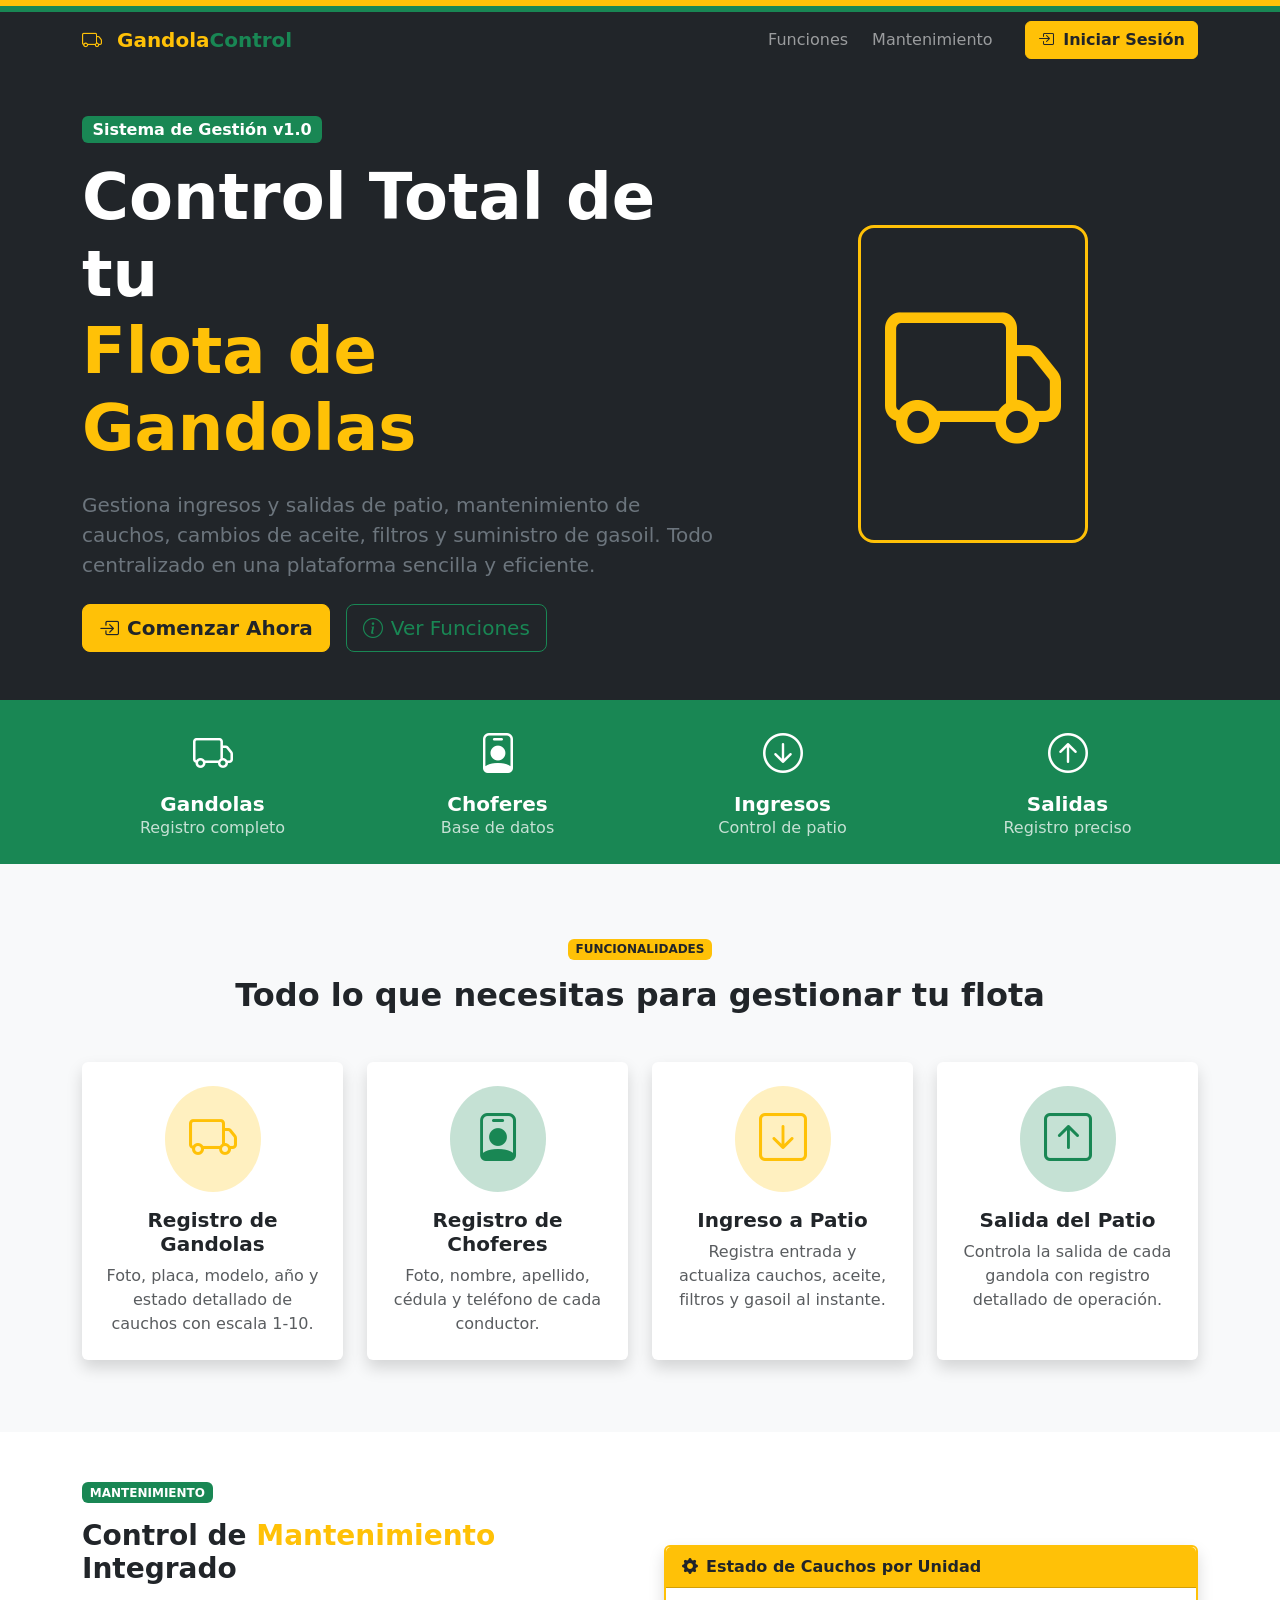
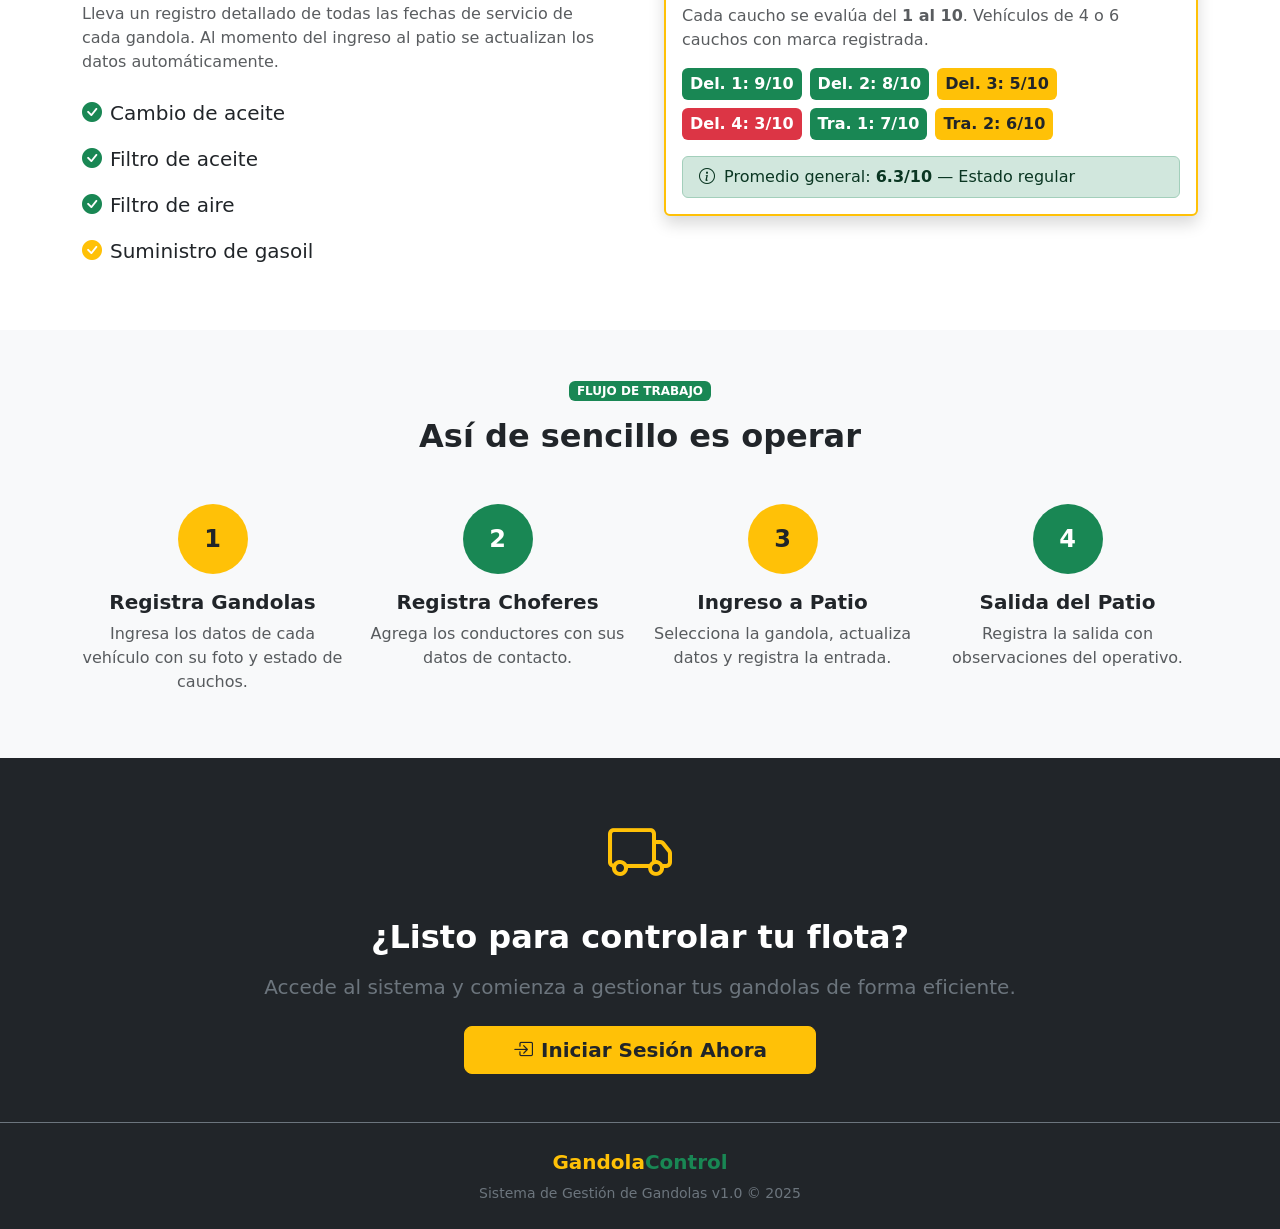
<file: index.html>
<!DOCTYPE html>
<html lang="es">
<head>
    <meta charset="UTF-8">
    <meta name="viewport" content="width=device-width, initial-scale=1.0">
    <meta name="description" content="GandolaControl es un sistema web para gestionar gandolas, choferes, ingresos, salidas y mantenimiento de forma centralizada.">
    <meta name="theme-color" content="#198754">
    <meta property="og:title" content="GandolaControl - Sistema de Gestión de Gandolas">
    <meta property="og:description" content="Control total de tu flota con registro de gandolas, choferes, ingresos, salidas y mantenimiento.">
    <meta property="og:type" content="website">
    <title>GandolaControl - Sistema de Gestión de Gandolas</title>
    <link href="https://cdn.jsdelivr.net/npm/bootstrap@5.3.3/dist/css/bootstrap.min.css" rel="stylesheet">
    <link href="https://cdn.jsdelivr.net/npm/bootstrap-icons@1.11.3/font/bootstrap-icons.min.css" rel="stylesheet">
</head>
<body>
    <div class="bg-warning" style="height:6px;"></div>
    <div class="bg-success" style="height:6px;"></div>
    <nav class="navbar navbar-expand-lg navbar-dark bg-dark">
        <div class="container">
            <a class="navbar-brand fw-bold" href="index.html">
                <i class="bi bi-truck me-2 text-warning"></i>
                <span class="text-warning">Gandola</span><span class="text-success">Control</span>
            </a>
            <button class="navbar-toggler" type="button" data-bs-toggle="collapse" data-bs-target="#navbarNav">
                <span class="navbar-toggler-icon"></span>
            </button>
            <div class="collapse navbar-collapse" id="navbarNav">
                <ul class="navbar-nav ms-auto align-items-center gap-2">
                    <li class="nav-item"><a class="nav-link" href="#funciones">Funciones</a></li>
                    <li class="nav-item"><a class="nav-link" href="#mantenimiento">Mantenimiento</a></li>
                    <li class="nav-item ms-lg-3">
                        <a class="btn btn-warning text-dark fw-bold" href="login.html">
                            <i class="bi bi-box-arrow-in-right me-1"></i> Iniciar Sesión
                        </a>
                    </li>
                </ul>
            </div>
        </div>
    </nav>
    <div class="bg-dark text-white">
        <div class="container py-5">
            <div class="row align-items-center">
                <div class="col-lg-7">
                    <span class="badge bg-success mb-3 fs-6">Sistema de Gestión v1.0</span>
                    <h1 class="display-3 fw-bold mb-4">Control Total de tu<br><span class="text-warning">Flota de Gandolas</span></h1>
                    <p class="lead text-secondary mb-4">Gestiona ingresos y salidas de patio, mantenimiento de cauchos, cambios de aceite, filtros y suministro de gasoil. Todo centralizado en una plataforma sencilla y eficiente.</p>
                    <div class="d-flex gap-3 flex-wrap">
                        <a href="login.html" class="btn btn-warning btn-lg text-dark fw-bold"><i class="bi bi-box-arrow-in-right me-2"></i>Comenzar Ahora</a>
                        <a href="#funciones" class="btn btn-outline-success btn-lg"><i class="bi bi-info-circle me-2"></i>Ver Funciones</a>
                    </div>
                </div>
                <div class="col-lg-5 text-center mt-5 mt-lg-0">
                    <div class="p-4 rounded-4 border border-warning border-3 d-inline-block">
                        <i class="bi bi-truck text-warning" style="font-size:11rem;"></i>
                    </div>
                </div>
            </div>
        </div>
    </div>
    <div class="bg-success">
        <div class="container">
            <div class="row text-center text-white py-4">
                <div class="col-6 col-md-3 mb-3 mb-md-0">
                    <i class="bi bi-truck fs-1 d-block mb-2"></i>
                    <h5 class="fw-bold mb-0">Gandolas</h5>
                    <p class="mb-0 opacity-75">Registro completo</p>
                </div>
                <div class="col-6 col-md-3 mb-3 mb-md-0">
                    <i class="bi bi-person-badge fs-1 d-block mb-2"></i>
                    <h5 class="fw-bold mb-0">Choferes</h5>
                    <p class="mb-0 opacity-75">Base de datos</p>
                </div>
                <div class="col-6 col-md-3">
                    <i class="bi bi-arrow-down-circle fs-1 d-block mb-2"></i>
                    <h5 class="fw-bold mb-0">Ingresos</h5>
                    <p class="mb-0 opacity-75">Control de patio</p>
                </div>
                <div class="col-6 col-md-3">
                    <i class="bi bi-arrow-up-circle fs-1 d-block mb-2"></i>
                    <h5 class="fw-bold mb-0">Salidas</h5>
                    <p class="mb-0 opacity-75">Registro preciso</p>
                </div>
            </div>
        </div>
    </div>
    <div id="funciones" class="py-5 bg-light">
        <div class="container py-4">
            <div class="text-center mb-5">
                <span class="badge bg-warning text-dark mb-3">FUNCIONALIDADES</span>
                <h2 class="fw-bold">Todo lo que necesitas para gestionar tu flota</h2>
            </div>
            <div class="row g-4">
                <div class="col-md-6 col-lg-3">
                    <div class="card h-100 border-0 shadow">
                        <div class="card-body text-center p-4">
                            <div class="bg-warning bg-opacity-25 rounded-circle d-inline-flex align-items-center justify-content-center p-4 mb-3"><i class="bi bi-truck text-warning display-5"></i></div>
                            <h5 class="card-title fw-bold">Registro de Gandolas</h5>
                            <p class="card-text text-muted">Foto, placa, modelo, año y estado detallado de cauchos con escala 1-10.</p>
                        </div>
                    </div>
                </div>
                <div class="col-md-6 col-lg-3">
                    <div class="card h-100 border-0 shadow">
                        <div class="card-body text-center p-4">
                            <div class="bg-success bg-opacity-25 rounded-circle d-inline-flex align-items-center justify-content-center p-4 mb-3"><i class="bi bi-person-badge text-success display-5"></i></div>
                            <h5 class="card-title fw-bold">Registro de Choferes</h5>
                            <p class="card-text text-muted">Foto, nombre, apellido, cédula y teléfono de cada conductor.</p>
                        </div>
                    </div>
                </div>
                <div class="col-md-6 col-lg-3">
                    <div class="card h-100 border-0 shadow">
                        <div class="card-body text-center p-4">
                            <div class="bg-warning bg-opacity-25 rounded-circle d-inline-flex align-items-center justify-content-center p-4 mb-3"><i class="bi bi-arrow-down-square text-warning display-5"></i></div>
                            <h5 class="card-title fw-bold">Ingreso a Patio</h5>
                            <p class="card-text text-muted">Registra entrada y actualiza cauchos, aceite, filtros y gasoil al instante.</p>
                        </div>
                    </div>
                </div>
                <div class="col-md-6 col-lg-3">
                    <div class="card h-100 border-0 shadow">
                        <div class="card-body text-center p-4">
                            <div class="bg-success bg-opacity-25 rounded-circle d-inline-flex align-items-center justify-content-center p-4 mb-3"><i class="bi bi-arrow-up-square text-success display-5"></i></div>
                            <h5 class="card-title fw-bold">Salida del Patio</h5>
                            <p class="card-text text-muted">Controla la salida de cada gandola con registro detallado de operación.</p>
                        </div>
                    </div>
                </div>
            </div>
        </div>
    </div>
    <div id="mantenimiento" class="py-5 bg-white">
        <div class="container">
            <div class="row align-items-center g-5">
                <div class="col-lg-6">
                    <span class="badge bg-success mb-3">MANTENIMIENTO</span>
                    <h3 class="fw-bold mb-3">Control de <span class="text-warning">Mantenimiento</span> Integrado</h3>
                    <p class="text-muted mb-4">Lleva un registro detallado de todas las fechas de servicio de cada gandola. Al momento del ingreso al patio se actualizan los datos automáticamente.</p>
                    <ul class="list-unstyled fs-5">
                        <li class="mb-3"><i class="bi bi-check-circle-fill text-success me-2"></i>Cambio de aceite</li>
                        <li class="mb-3"><i class="bi bi-check-circle-fill text-success me-2"></i>Filtro de aceite</li>
                        <li class="mb-3"><i class="bi bi-check-circle-fill text-success me-2"></i>Filtro de aire</li>
                        <li class="mb-3"><i class="bi bi-check-circle-fill text-warning me-2"></i>Suministro de gasoil</li>
                    </ul>
                </div>
                <div class="col-lg-6">
                    <div class="card border-warning border-2 shadow">
                        <div class="card-header bg-warning text-dark fw-bold"><i class="bi bi-gear-fill me-2"></i>Estado de Cauchos por Unidad</div>
                        <div class="card-body">
                            <p class="text-muted mb-3">Cada caucho se evalúa del <strong>1 al 10</strong>. Vehículos de 4 o 6 cauchos con marca registrada.</p>
                            <div class="d-flex gap-2 flex-wrap mb-3">
                                <span class="badge bg-success fs-6 p-2">Del. 1: 9/10</span>
                                <span class="badge bg-success fs-6 p-2">Del. 2: 8/10</span>
                                <span class="badge bg-warning text-dark fs-6 p-2">Del. 3: 5/10</span>
                                <span class="badge bg-danger fs-6 p-2">Del. 4: 3/10</span>
                                <span class="badge bg-success fs-6 p-2">Tra. 1: 7/10</span>
                                <span class="badge bg-warning text-dark fs-6 p-2">Tra. 2: 6/10</span>
                            </div>
                            <div class="alert alert-success mb-0 py-2"><i class="bi bi-info-circle me-1"></i> Promedio general: <strong>6.3/10</strong> — Estado regular</div>
                        </div>
                    </div>
                </div>
            </div>
        </div>
    </div>
    <div class="py-5 bg-light">
        <div class="container">
            <div class="text-center mb-5">
                <span class="badge bg-success mb-3">FLUJO DE TRABAJO</span>
                <h2 class="fw-bold">Así de sencillo es operar</h2>
            </div>
            <div class="row g-4 text-center">
                <div class="col-md-3">
                    <div class="bg-warning text-dark rounded-circle d-inline-flex align-items-center justify-content-center mb-3" style="width:70px;height:70px;"><span class="fw-bold fs-4">1</span></div>
                    <h5 class="fw-bold">Registra Gandolas</h5>
                    <p class="text-muted">Ingresa los datos de cada vehículo con su foto y estado de cauchos.</p>
                </div>
                <div class="col-md-3">
                    <div class="bg-success text-white rounded-circle d-inline-flex align-items-center justify-content-center mb-3" style="width:70px;height:70px;"><span class="fw-bold fs-4">2</span></div>
                    <h5 class="fw-bold">Registra Choferes</h5>
                    <p class="text-muted">Agrega los conductores con sus datos de contacto.</p>
                </div>
                <div class="col-md-3">
                    <div class="bg-warning text-dark rounded-circle d-inline-flex align-items-center justify-content-center mb-3" style="width:70px;height:70px;"><span class="fw-bold fs-4">3</span></div>
                    <h5 class="fw-bold">Ingreso a Patio</h5>
                    <p class="text-muted">Selecciona la gandola, actualiza datos y registra la entrada.</p>
                </div>
                <div class="col-md-3">
                    <div class="bg-success text-white rounded-circle d-inline-flex align-items-center justify-content-center mb-3" style="width:70px;height:70px;"><span class="fw-bold fs-4">4</span></div>
                    <h5 class="fw-bold">Salida del Patio</h5>
                    <p class="text-muted">Registra la salida con observaciones del operativo.</p>
                </div>
            </div>
        </div>
    </div>
    <div class="bg-dark py-5">
        <div class="container text-center">
            <i class="bi bi-truck text-warning d-block mb-3" style="font-size:4rem;"></i>
            <h2 class="text-white fw-bold mb-3">¿Listo para controlar tu flota?</h2>
            <p class="text-secondary mb-4 fs-5">Accede al sistema y comienza a gestionar tus gandolas de forma eficiente.</p>
            <a href="login.html" class="btn btn-warning btn-lg text-dark fw-bold px-5"><i class="bi bi-box-arrow-in-right me-2"></i>Iniciar Sesión Ahora</a>
        </div>
    </div>
    <footer class="bg-dark border-top border-secondary py-4">
        <div class="container text-center">
            <p class="mb-1"><span class="text-warning fw-bold fs-5">Gandola</span><span class="text-success fw-bold fs-5">Control</span></p>
            <small class="text-secondary">Sistema de Gestión de Gandolas v1.0 &copy; 2025</small>
        </div>
    </footer>
    <script>
        document.addEventListener('DOMContentLoaded', function () {
            try {
                const usuario = sessionStorage.getItem('usuario');
                if (!usuario) return;

                const datos = JSON.parse(usuario);
                if (datos.rol === 'admin') {
                    window.location.replace('admin_db/index.html');
                }
            } catch (error) {
                console.warn('No se pudo verificar la sesión del usuario:', error);
            }
        });
    </script>
    <script src="https://cdn.jsdelivr.net/npm/bootstrap@5.3.3/dist/js/bootstrap.bundle.min.js"></script>
</body>
</html>
</file>
